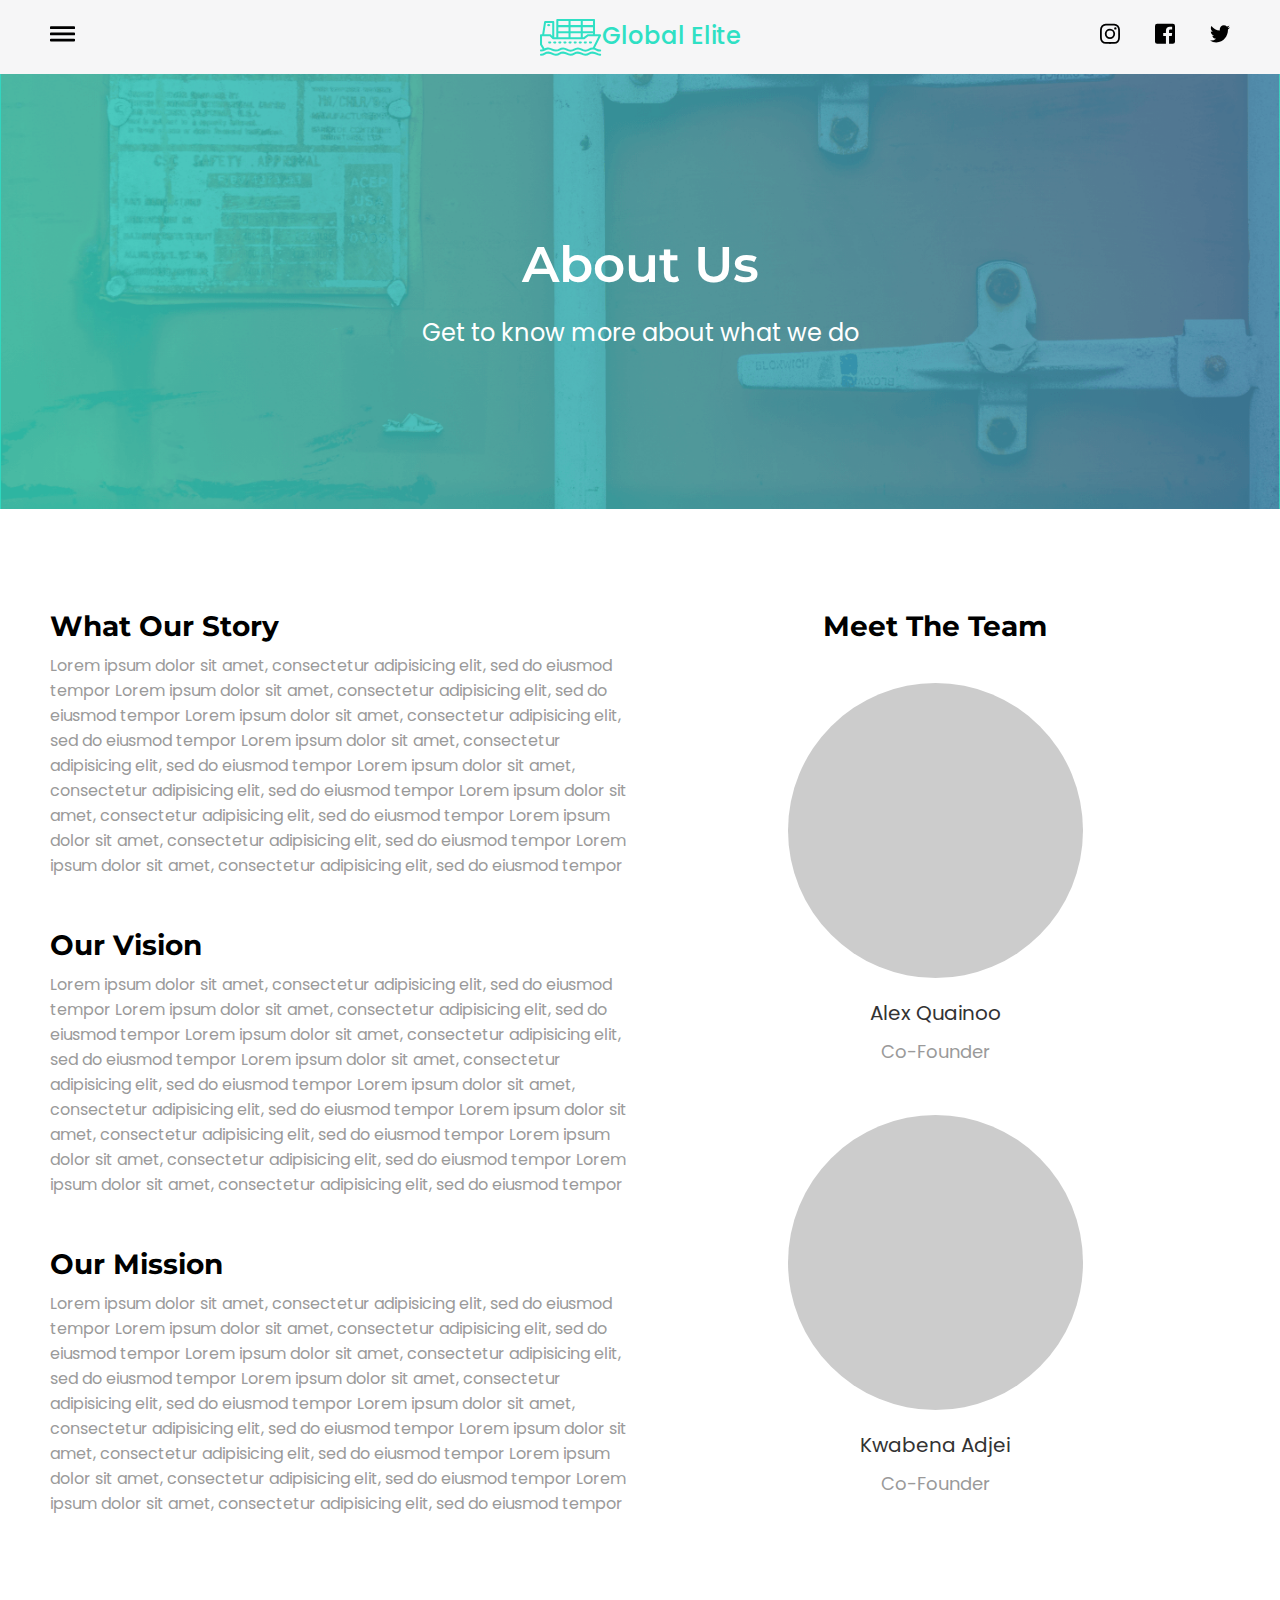
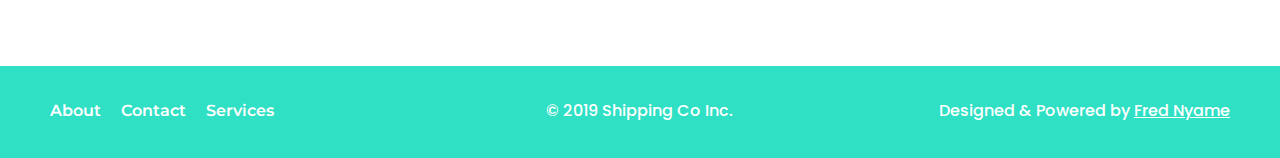
<file: about.html>
<!DOCTYPE html>
<html lang="en">
<head>
  <meta charset="utf-8" />
  <meta http-equiv="X-UA-Compatible" content="IE=edge">
  <title>About Us | Shipping Co Inc.</title>
  <meta name="viewport" content="width=device-width, initial-scale=1">
  <link rel="stylesheet" href="https://use.fontawesome.com/releases/v5.7.2/css/all.css" integrity="sha384-fnmOCqbTlWIlj8LyTjo7mOUStjsKC4pOpQbqyi7RrhN7udi9RwhKkMHpvLbHG9Sr" crossorigin="anonymous">
  <link href="https://fonts.googleapis.com/css?family=Poppins:300,400,500,600,700" rel="stylesheet">
  <link href="https://fonts.googleapis.com/css?family=Montserrat:400,500,600,700" rel="stylesheet">
  <link rel="stylesheet" type="text/css" media="screen" href="main.css" />
</head>
<body>
  <!--Start of Navigation-->
  <nav id="nav">
    <ul id="main-nav">
      <li id="close"><i class="fas fa-times"></i>Close</li>
      <li><a href="index.html">Home</a></li>
      <li><a href="#">Services</a></li>
      <li><a href="about.html">About</a></li>
      <li><a href="contact.html">Contact</a></li>
      <li class="icon-menu phone-menu"><p><i class="fas fa-phone"></i>347-366-5468</p></li>
      <li class="icon-menu"><a href="#"><i class="fas fa-envelope"></i>info@gmail.com</a></li>
    </ul>
    <div class="container nav-items">
    <div id="menu-bar">
        <!--menu bar-->
        <svg id="bar" xmlns="http://www.w3.org/2000/svg" width="32.486" height="19.725" viewBox="0 0 32.486 19.725"><path d="M1.16,63.623H31.326c.641,0,1.16-.36,1.16-.805V60.805c0-.445-.519-.805-1.16-.805H1.16C.519,60,0,60.36,0,60.805v2.013C0,63.263.519,63.623,1.16,63.623Zm0,8.051H31.326c.641,0,1.16-.36,1.16-.805V68.856c0-.445-.519-.805-1.16-.805H1.16c-.641,0-1.16.36-1.16.805v2.013C0,71.314.519,71.674,1.16,71.674Zm0,8.051H31.326c.641,0,1.16-.36,1.16-.805V76.907c0-.445-.519-.805-1.16-.805H1.16c-.641,0-1.16.36-1.16.805V78.92C0,79.365.519,79.725,1.16,79.725Z" transform="translate(0 -60)"/></svg>
      </div>
      <div class="logo">
        <!--logo-->
        <a href="index.html"><img src="./asserts/images/logoicon.png" alt="logoicon">Global Elite</a>
      </div>
      <div class="nav-social">
        <div class="social">
          <svg xmlns="http://www.w3.org/2000/svg" width="25.438" height="25.655" viewBox="0 0 25.438 25.655"><path d="M12.647,38.075a6.578,6.578,0,1,0,6.521,6.578A6.539,6.539,0,0,0,12.647,38.075Zm0,10.854a4.276,4.276,0,1,1,4.239-4.276,4.266,4.266,0,0,1-4.239,4.276Zm8.308-11.123a1.521,1.521,0,1,1-1.521-1.534A1.524,1.524,0,0,1,20.955,37.806Zm4.319,1.557a7.629,7.629,0,0,0-2.054-5.375,7.54,7.54,0,0,0-5.329-2.072c-2.1-.12-8.393-.12-10.493,0a7.529,7.529,0,0,0-5.329,2.067A7.654,7.654,0,0,0,.014,39.357C-.1,41.475-.1,47.824.014,49.942a7.629,7.629,0,0,0,2.054,5.375A7.549,7.549,0,0,0,7.4,57.39c2.1.12,8.393.12,10.493,0a7.49,7.49,0,0,0,5.329-2.072,7.68,7.68,0,0,0,2.054-5.375C25.393,47.824,25.393,41.481,25.274,39.363ZM22.561,52.215a4.311,4.311,0,0,1-2.418,2.439c-1.674.67-5.647.515-7.5.515s-5.828.149-7.5-.515a4.311,4.311,0,0,1-2.418-2.439c-.664-1.689-.511-5.7-.511-7.562s-.148-5.879.511-7.562A4.311,4.311,0,0,1,5.15,34.652c1.674-.67,5.647-.515,7.5-.515s5.828-.149,7.5.515a4.311,4.311,0,0,1,2.418,2.439c.664,1.689.511,5.7.511,7.562S23.225,50.532,22.561,52.215Z" transform="translate(0.075 -31.825)"/></svg>
        </div>
        <div class="social">
          <svg xmlns="http://www.w3.org/2000/svg" width="25.645" height="25.655" viewBox="0 0 25.645 25.655"><path d="M25.645,34.749V54.906A2.749,2.749,0,0,1,22.9,57.655H18.015V47.508h3.469l.5-3.871H18.015V41.162c0-1.122.309-1.884,1.918-1.884h2.049V35.82a27.541,27.541,0,0,0-2.988-.155c-2.954,0-4.98,1.8-4.98,5.12v2.858h-3.48v3.871h3.486V57.655H2.748A2.749,2.749,0,0,1,0,54.906V34.749A2.749,2.749,0,0,1,2.748,32H22.9A2.749,2.749,0,0,1,25.645,34.749Z" transform="translate(0 -32)"/></svg>
        </div>
        <div class="social">
          <svg xmlns="http://www.w3.org/2000/svg" width="29.888" height="25.655" viewBox="0 0 29.888 25.655"><path d="M26.816,54.476c.019.281.019.561.019.842,0,8.558-6.163,18.419-17.428,18.419A16.64,16.64,0,0,1,0,70.831a12,12,0,0,0,1.479.08,11.855,11.855,0,0,0,7.6-2.766,6.189,6.189,0,0,1-5.727-4.49,7.319,7.319,0,0,0,1.157.1,6.15,6.15,0,0,0,1.612-.22,6.4,6.4,0,0,1-4.912-6.354V57.1a5.921,5.921,0,0,0,2.769.822,6.573,6.573,0,0,1-2.731-5.392,6.706,6.706,0,0,1,.834-3.267,17.121,17.121,0,0,0,12.63,6.775,7.708,7.708,0,0,1-.152-1.483,6.3,6.3,0,0,1,6.125-6.474,5.963,5.963,0,0,1,4.476,2.044,11.673,11.673,0,0,0,3.888-1.563,6.4,6.4,0,0,1-2.693,3.568,11.763,11.763,0,0,0,3.527-1A13.6,13.6,0,0,1,26.816,54.476Z" transform="translate(0 -48.082)"/></svg>
        </div>
      </div>
    </div>
  </nav>
  <!--End of Navigation-->
  <!--Banner Section-->
  <header class="main-banner slide" id="about">
    <div class="container">
      <h1>About Us</h1>
      <h4>Get to know more about what we do</h4>
     <!--<a href="#" class="btn btn-color">Pick my item</a>-->
    </div>
  </header>
  <!--End of Banner Section-->
<!--Start of Main Content Area-->
<main>
<section class="row-wrap">
  <div class="container">
    <div class="about-wrapper">
      <div class="about-us-wrapper">
        <div class="about-info">
          <h4>What Our Story</h4>
          <p>Lorem ipsum dolor sit amet, consectetur adipisicing elit, sed do eiusmod tempor Lorem ipsum dolor sit amet, consectetur adipisicing elit, sed do eiusmod tempor Lorem ipsum dolor sit amet, consectetur adipisicing elit, sed do eiusmod tempor Lorem ipsum dolor sit amet, consectetur adipisicing elit, sed do eiusmod tempor Lorem ipsum dolor sit amet, consectetur adipisicing elit, sed do eiusmod tempor Lorem ipsum dolor sit amet, consectetur adipisicing elit, sed do eiusmod tempor Lorem ipsum dolor sit amet, consectetur adipisicing elit, sed do eiusmod tempor Lorem ipsum dolor sit amet, consectetur adipisicing elit, sed do eiusmod tempor</p>
        </div>
        <div class="about-info">
          <h4>Our Vision</h4>
          <p>Lorem ipsum dolor sit amet, consectetur adipisicing elit, sed do eiusmod tempor Lorem ipsum dolor sit amet, consectetur adipisicing elit, sed do eiusmod tempor Lorem ipsum dolor sit amet, consectetur adipisicing elit, sed do eiusmod tempor Lorem ipsum dolor sit amet, consectetur adipisicing elit, sed do eiusmod tempor Lorem ipsum dolor sit amet, consectetur adipisicing elit, sed do eiusmod tempor Lorem ipsum dolor sit amet, consectetur adipisicing elit, sed do eiusmod tempor Lorem ipsum dolor sit amet, consectetur adipisicing elit, sed do eiusmod tempor Lorem ipsum dolor sit amet, consectetur adipisicing elit, sed do eiusmod tempor</p>
        </div>
        <div class="about-info">
          <h4>Our Mission</h4>
          <p>Lorem ipsum dolor sit amet, consectetur adipisicing elit, sed do eiusmod tempor Lorem ipsum dolor sit amet, consectetur adipisicing elit, sed do eiusmod tempor Lorem ipsum dolor sit amet, consectetur adipisicing elit, sed do eiusmod tempor Lorem ipsum dolor sit amet, consectetur adipisicing elit, sed do eiusmod tempor Lorem ipsum dolor sit amet, consectetur adipisicing elit, sed do eiusmod tempor Lorem ipsum dolor sit amet, consectetur adipisicing elit, sed do eiusmod tempor Lorem ipsum dolor sit amet, consectetur adipisicing elit, sed do eiusmod tempor Lorem ipsum dolor sit amet, consectetur adipisicing elit, sed do eiusmod tempor</p>
        </div>
      </div>
      <div class="about-team">
        <h4>Meet The Team</h4>
        <div class="team-member">
          <div></div>
          <p class="team-name">Alex Quainoo</p>
          <p>Co-Founder</p>
        </div>
        <div class="team-member">
          <div></div>
          <p class="team-name">Kwabena Adjei</p>
          <p>Co-Founder</p>
        </div>
      </div>
    </div>
  </div>
</section>
</main>
<!--End of Main Content-->
<!--Start of footer-->
<footer id='footer' class="green-bck">
  <div class="container">
    <div class="quick-links">
      <ul>
        <li><a href="#" class="white-text">About</a></li>
        <li><a href="contact.html" class="white-text">Contact</a></li>
        <li><a href="#" class="white-text">Services</a></li>
      </ul>
    </div>
    <div class="copyright center white-text">
      &copy 2019 Shipping Co Inc.
    </div>
    <div class="built right white-text">
      <p>Designed & Powered by <span class="built-color">Fred Nyame</span></p>
    </div>
  </div>
</footer>
  <!--End of footer-->
  <script src="asserts/js/nav.js"></script>
  <script src="asserts/js/parrallax.js"></script>
</body>
</html>
</file>
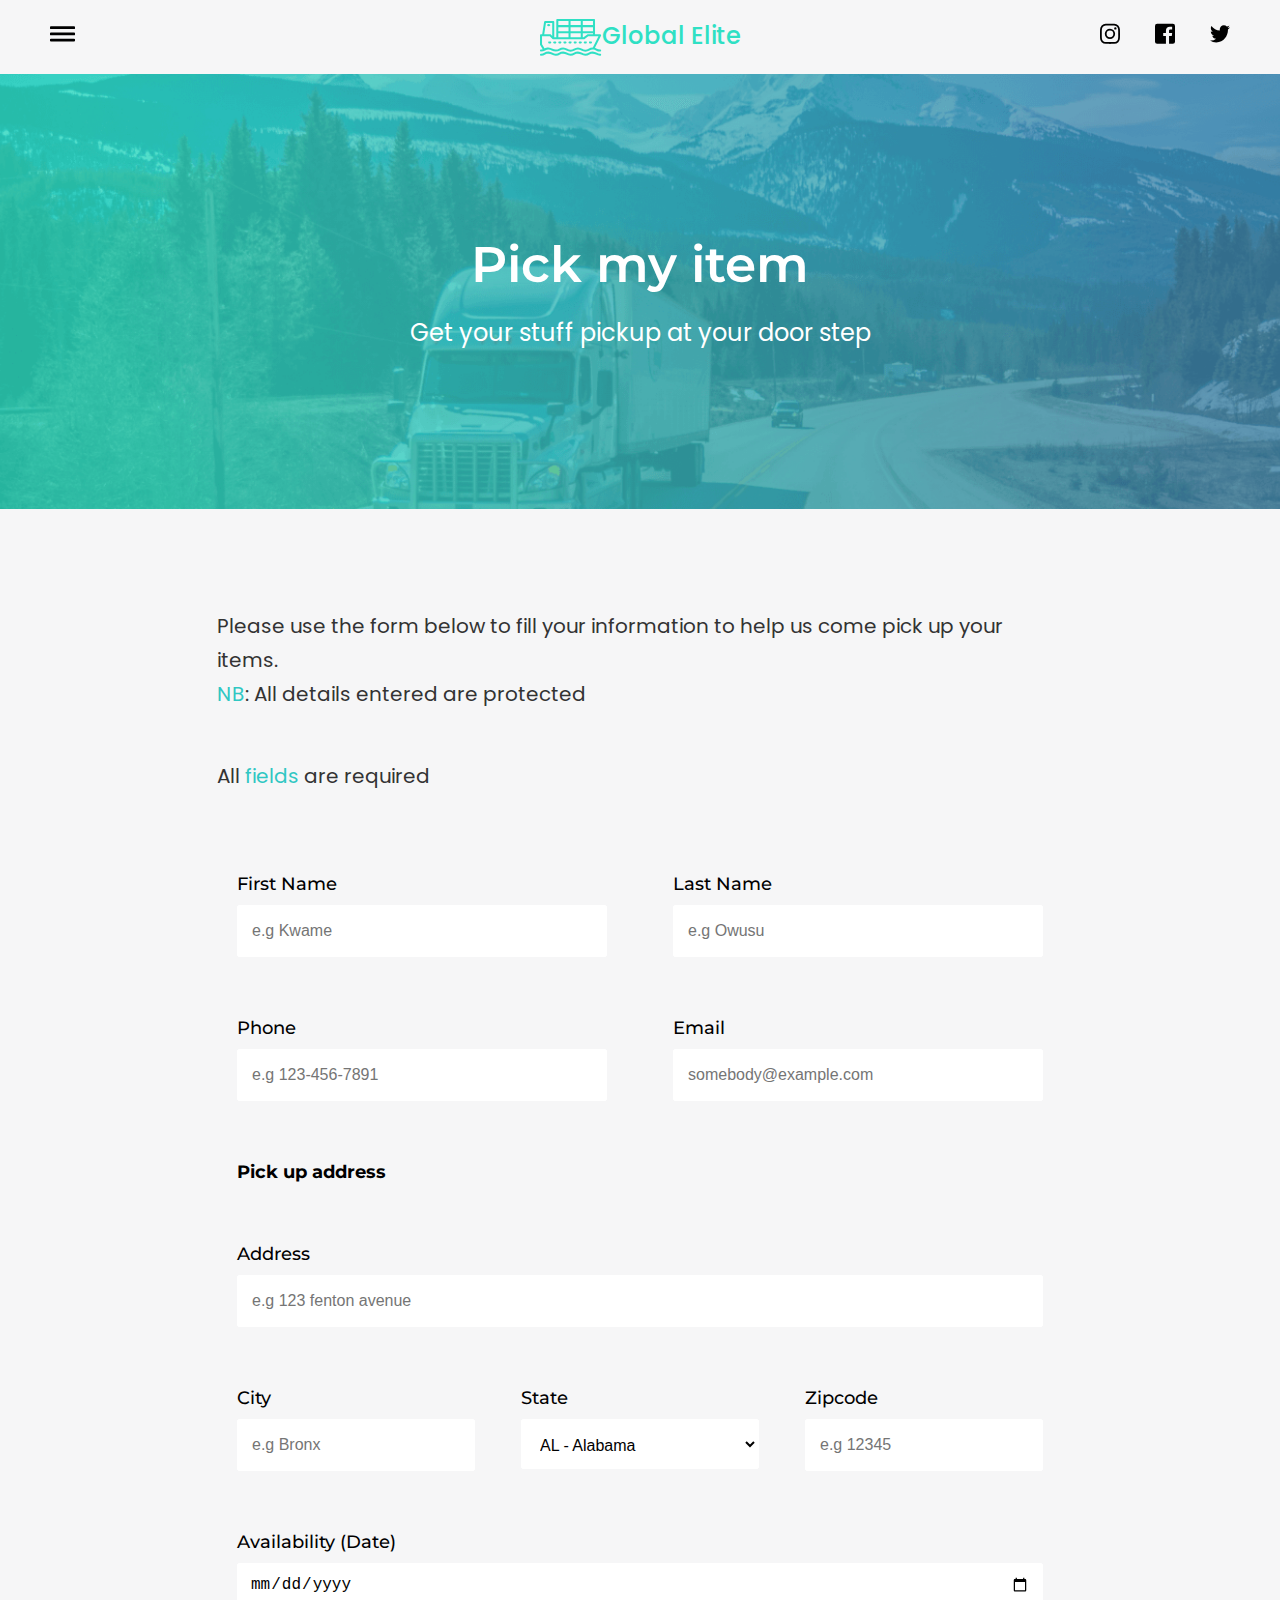
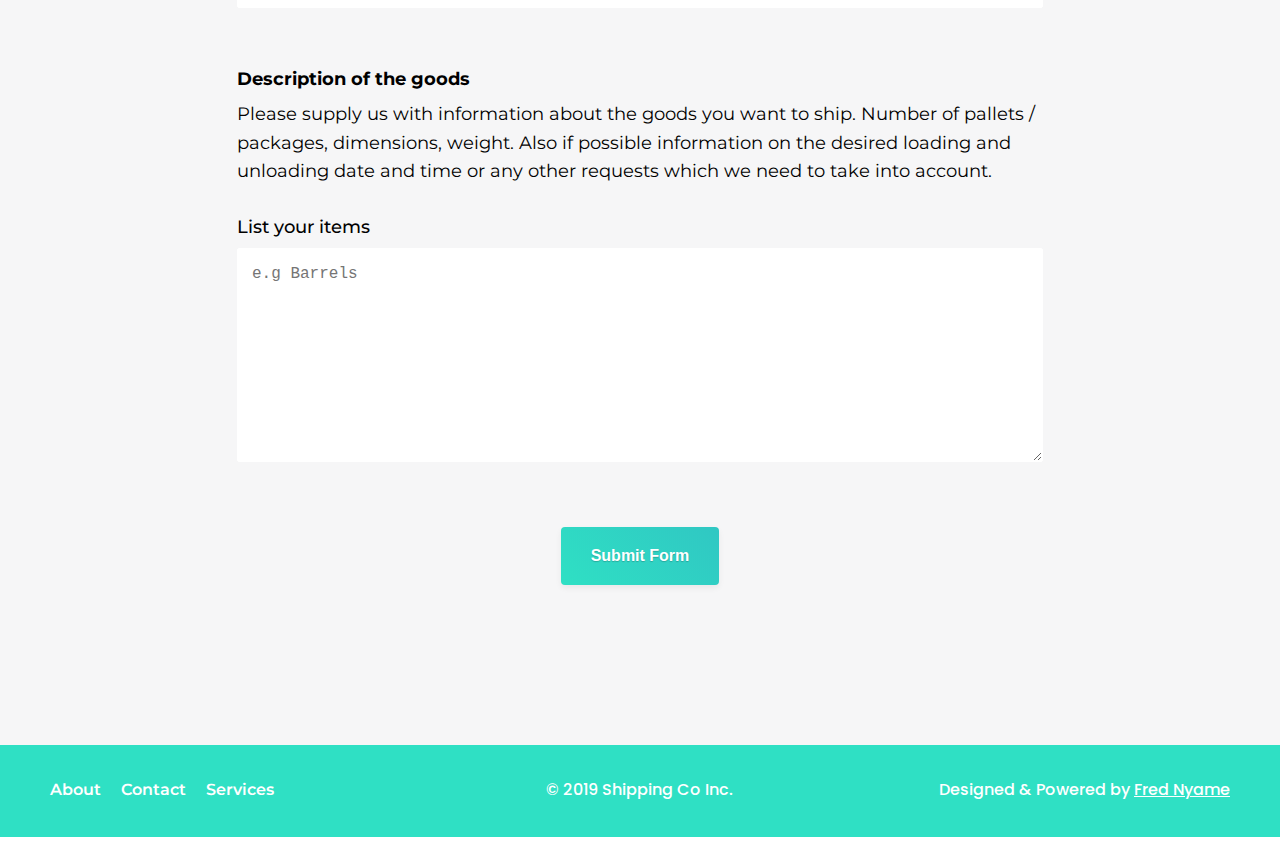
<file: pickitem.html>
<!DOCTYPE html>
<html lang="en">
<head>
  <meta charset="utf-8" />
  <meta http-equiv="X-UA-Compatible" content="IE=edge">
  <title>Pick my item to ship to Ghana or Liberia | Global Elite Shipping</title>
  <meta name="viewport" content="width=device-width, initial-scale=1">
  <link rel="stylesheet" href="https://use.fontawesome.com/releases/v5.7.2/css/all.css" integrity="sha384-fnmOCqbTlWIlj8LyTjo7mOUStjsKC4pOpQbqyi7RrhN7udi9RwhKkMHpvLbHG9Sr" crossorigin="anonymous">
  <link href="https://fonts.googleapis.com/css?family=Poppins:300,400,500,600,700" rel="stylesheet">
  <link href="https://fonts.googleapis.com/css?family=Montserrat:400,500,600,700" rel="stylesheet">
  <link rel="stylesheet" type="text/css" media="screen" href="main.css" />
</head>
<body>
  <!--Start of Navigation-->
  <nav id="nav">
    <ul id="main-nav">
      <li id="close"><i class="fas fa-times"></i>Close</li>
      <li><a href="index.html">Home</a></li>
      <!--<li><a href="services.html">Services</a></li>-->
      <li><a href="about.html">About</a></li>
      <li><a href="contact.html">Contact</a></li>
      <li class="icon-menu phone-menu"><p><i class="fas fa-phone"></i>347-366-5468</p></li>
      <li class="icon-menu"><a href="#"><i class="fas fa-envelope"></i>info@gmail.com</a></li>
    </ul>
    <div class="container nav-items">
    <div id="menu-bar">
        <!--menu bar-->
        <svg id="bar" xmlns="http://www.w3.org/2000/svg" width="32.486" height="19.725" viewBox="0 0 32.486 19.725"><path d="M1.16,63.623H31.326c.641,0,1.16-.36,1.16-.805V60.805c0-.445-.519-.805-1.16-.805H1.16C.519,60,0,60.36,0,60.805v2.013C0,63.263.519,63.623,1.16,63.623Zm0,8.051H31.326c.641,0,1.16-.36,1.16-.805V68.856c0-.445-.519-.805-1.16-.805H1.16c-.641,0-1.16.36-1.16.805v2.013C0,71.314.519,71.674,1.16,71.674Zm0,8.051H31.326c.641,0,1.16-.36,1.16-.805V76.907c0-.445-.519-.805-1.16-.805H1.16c-.641,0-1.16.36-1.16.805V78.92C0,79.365.519,79.725,1.16,79.725Z" transform="translate(0 -60)"/></svg>
      </div>
      <div class="logo">
        <!--logo-->
        <a href="index.html"><img src="./asserts/images/logoicon.png" alt="logoicon">Global Elite</a>
      </div>
      <div class="nav-social">
        <div class="social">
          <svg xmlns="http://www.w3.org/2000/svg" width="25.438" height="25.655" viewBox="0 0 25.438 25.655"><path d="M12.647,38.075a6.578,6.578,0,1,0,6.521,6.578A6.539,6.539,0,0,0,12.647,38.075Zm0,10.854a4.276,4.276,0,1,1,4.239-4.276,4.266,4.266,0,0,1-4.239,4.276Zm8.308-11.123a1.521,1.521,0,1,1-1.521-1.534A1.524,1.524,0,0,1,20.955,37.806Zm4.319,1.557a7.629,7.629,0,0,0-2.054-5.375,7.54,7.54,0,0,0-5.329-2.072c-2.1-.12-8.393-.12-10.493,0a7.529,7.529,0,0,0-5.329,2.067A7.654,7.654,0,0,0,.014,39.357C-.1,41.475-.1,47.824.014,49.942a7.629,7.629,0,0,0,2.054,5.375A7.549,7.549,0,0,0,7.4,57.39c2.1.12,8.393.12,10.493,0a7.49,7.49,0,0,0,5.329-2.072,7.68,7.68,0,0,0,2.054-5.375C25.393,47.824,25.393,41.481,25.274,39.363ZM22.561,52.215a4.311,4.311,0,0,1-2.418,2.439c-1.674.67-5.647.515-7.5.515s-5.828.149-7.5-.515a4.311,4.311,0,0,1-2.418-2.439c-.664-1.689-.511-5.7-.511-7.562s-.148-5.879.511-7.562A4.311,4.311,0,0,1,5.15,34.652c1.674-.67,5.647-.515,7.5-.515s5.828-.149,7.5.515a4.311,4.311,0,0,1,2.418,2.439c.664,1.689.511,5.7.511,7.562S23.225,50.532,22.561,52.215Z" transform="translate(0.075 -31.825)"/></svg>
        </div>
        <div class="social">
          <svg xmlns="http://www.w3.org/2000/svg" width="25.645" height="25.655" viewBox="0 0 25.645 25.655"><path d="M25.645,34.749V54.906A2.749,2.749,0,0,1,22.9,57.655H18.015V47.508h3.469l.5-3.871H18.015V41.162c0-1.122.309-1.884,1.918-1.884h2.049V35.82a27.541,27.541,0,0,0-2.988-.155c-2.954,0-4.98,1.8-4.98,5.12v2.858h-3.48v3.871h3.486V57.655H2.748A2.749,2.749,0,0,1,0,54.906V34.749A2.749,2.749,0,0,1,2.748,32H22.9A2.749,2.749,0,0,1,25.645,34.749Z" transform="translate(0 -32)"/></svg>
        </div>
        <div class="social">
          <svg xmlns="http://www.w3.org/2000/svg" width="29.888" height="25.655" viewBox="0 0 29.888 25.655"><path d="M26.816,54.476c.019.281.019.561.019.842,0,8.558-6.163,18.419-17.428,18.419A16.64,16.64,0,0,1,0,70.831a12,12,0,0,0,1.479.08,11.855,11.855,0,0,0,7.6-2.766,6.189,6.189,0,0,1-5.727-4.49,7.319,7.319,0,0,0,1.157.1,6.15,6.15,0,0,0,1.612-.22,6.4,6.4,0,0,1-4.912-6.354V57.1a5.921,5.921,0,0,0,2.769.822,6.573,6.573,0,0,1-2.731-5.392,6.706,6.706,0,0,1,.834-3.267,17.121,17.121,0,0,0,12.63,6.775,7.708,7.708,0,0,1-.152-1.483,6.3,6.3,0,0,1,6.125-6.474,5.963,5.963,0,0,1,4.476,2.044,11.673,11.673,0,0,0,3.888-1.563,6.4,6.4,0,0,1-2.693,3.568,11.763,11.763,0,0,0,3.527-1A13.6,13.6,0,0,1,26.816,54.476Z" transform="translate(0 -48.082)"/></svg>
        </div>
      </div>
    </div>
  </nav>
  <!--End of Navigation-->
  <!--Banner Section-->
  <header class="main-banner slide" id="pickitem">
    <div class="container">
      <h1>Pick my item</h1>
      <h4>Get your stuff pickup at your door step</h4>
      <!--<a href="#" class="btn btn-color">Pick my item</a>-->
    </div>
  </header>
  <!--End of Banner Section-->
<!--Start of Main Content Area-->
<main>
<section class="row-wrap feature-color">
    <div class="container">
      <!--Info Note-->
      <div class="info-wrap">
        <p class="info-main p-text">Please use the form below to fill your information to help us come pick up your items.<br/>
        <span class="green-text">NB</span>: All details entered are protected</p>  
        <p class="p-text">All <span class="green-text">fields</span> are required</p>
      </div>
      <!--Start of the contact form-->
      <div class="form-wrap">
        <form action="#" method="POST" id="app-form">
          <div class="field-wrap split-wrap">
            <div class="split-field">
              <label for="firstname">First Name</label><i class="fas fa-check"></i><i class="fas fa-times"></i>
              <input type="text" name="firstname" id="firstname" pattern="[a-zA-Z -]+" minlength="4" required placeholder="e.g Kwame">
            </div>
            <div class="split-field">
              <label for="lastname">Last Name</label><i class="fas fa-check"></i><i class="fas fa-times"></i>
              <input type="text" name="lastname" id="lastname" minlength="4" required pattern="[a-zA-Z -]+" placeholder="e.g Owusu">
            </div>
          </div>
          <div class="field-wrap split-wrap">
            <div class="split-field">
                <label for="phone">Phone</label><i class="fas fa-check"></i><i class="fas fa-times"></i>
                <input type="telephone" name="phone" id="phone" placeholder="e.g 123-456-7891" required>
              </div>
              <div class="split-field">
                <label for="email">Email</label><i class="fas fa-check"></i><i class="fas fa-times"></i>
                <input type="email" placeholder="somebody@example.com" name="email" id="email" required pattern="^([^\x00-\x20\x22\x28\x29\x2c\x2e\x3a-\x3c\x3e\x40\x5b-\x5d\x7f-\xff]+|\x22([^\x0d\x22\x5c\x80-\xff]|\x5c[\x00-\x7f])*\x22)(\x2e([^\x00-\x20\x22\x28\x29\x2c\x2e\x3a-\x3c\x3e\x40\x5b-\x5d\x7f-\xff]+|\x22([^\x0d\x22\x5c\x80-\xff]|\x5c[\x00-\x7f])*\x22))*\x40([^\x00-\x20\x22\x28\x29\x2c\x2e\x3a-\x3c\x3e\x40\x5b-\x5d\x7f-\xff]+|\x5b([^\x0d\x5b-\x5d\x80-\xff]|\x5c[\x00-\x7f])*\x5d)(\x2e([^\x00-\x20\x22\x28\x29\x2c\x2e\x3a-\x3c\x3e\x40\x5b-\x5d\x7f-\xff]+|\x5b([^\x0d\x5b-\x5d\x80-\xff]|\x5c[\x00-\x7f])*\x5d))*(\.\w{2,})+$">
              </div>
          </div>
          <div class="field-wrap">
            <div class="textarea-desc">
              <h4>Pick up address</h4>
            </div>
          </div>
          <div class="field-wrap">
            <label for="street">Address</label><i class="fas fa-check"></i><i class="fas fa-times"></i>
            <input type="text" name="street" id="street" placeholder="e.g 123 fenton avenue" required>
          </div>
          <div class="field-wrap split-wrap">
              <div class="split-field-three">
                <label for="city">City</label><i class="fas fa-check"></i><i class="fas fa-times"></i>
                <input type="text" name="city" id="city" pattern="[a-zA-Z -]+" minlength="4" required placeholder="e.g Bronx">
              </div>
              <div class="split-field-three">
                <label for="state">State</label><i class="fas fa-check"></i><i class="fas fa-times"></i>
                <select name="state" id="state" required>
                  <option value="AL - Alabama">AL - Alabama</option>
                  <option value="AK - Alaska">AK - Alaska</option>
                  <option value="AZ - Arkansas">AZ - Arkansas</option>
                  <option value="AR - Arkansas">AR - Arkansas</option>
                  <option value="CA - California">CA - California</option>
                  <option value="CO - Colorado">CO - Colorado</option>
                  <option value="CT - Connecticut">CT - Connecticut</option>
                  <option value="DE - Delaware">DE - Delaware</option>
                  <option value="FL - Florida">FL - Florida</option>
                  <option value="GA - Georgia">GA - Georgia</option>
                  <option value="HI - Hawaii">HI - Hawaii</option>
                  <option value="ID - Idaho">ID - Idaho</option>
                  <option value="IL - Illinois">IL - Illinois</option>
                  <option value="IN - Indiana">IN - Indiana</option>
                  <option value="IA - Iowa">IA - Iowa</option>
                  <option value="KS - Kansas">KS - Kansas</option>
                  <option value="KY - Kentucky">KY - Kentucky</option>
                  <option value="LA - Louisiana">LA - Louisiana</option>
                  <option value="ME - Maine">ME - Maine</option>
                  <option value="MD - Maryland">MD - Maryland</option>
                  <option value="MA - Massachusetts">MA - Massachusetts</option>
                  <option value="MI - Michigan">MI - Michigan</option>
                  <option value="MN - Minnesota">MN - Minnesota</option>
                  <option value="MS - Mississippi">MS - Mississippi</option>
                  <option value="MS - Missouri">MS - Missouri</option>
                  <option value="MT - Montana">MT - Montana</option>
                  <option value="NE - Nebraska">NE - Nebraska</option>
                  <option value="NV - Nevada">NV - Nevada</option>
                  <option value="NH - New Hampshire">NH - New Hampshire</option>
                  <option value="NJ - New Jersey">NJ - New Jersey</option>
                  <option value="NM - New Mexico">NM - New Mexico</option>
                  <option value="NY - New York">NY - New York</option>
                  <option value="NC - North Carolina">NC - North Carolina</option>
                  <option value="ND - North Dakota">ND - North Dakota</option>
                  <option value="OH - Ohio">OH - Ohio</option>
                  <option value="OK - Oklahoma">OK - Oklahoma</option>
                  <option value="OR - Oregon">OR - Oregon</option>
                  <option value="PA - Pennsylvania">PA - Pennsylvania</option>
                  <option value="RI - Rhoda Island">RI - Rhoda Island</option>
                  <option value="SC - South Carolina">SC - South Carolina</option>
                  <option value="SD - South Dakota">SD - South Dakota</option>
                  <option value="TN - Tennessee">TN - Tennessee</option>
                  <option value="TX - Texas">TX - Texas</option>
                  <option value="UT - Utah">UT - Utah</option>
                  <option value="VT - Vermont">VT - Vermont</option>
                  <option value="VA - Virginia">VA - Virginia</option>
                  <option value="WA - Washington">WA - Washington</option>
                  <option value="WV - West Virginia">WV - West Virginia</option>
                  <option value="WI - Wisconsin">WI - Wisconsin</option>
                </select>
              </div>
              <div class="split-field-three">
                <label for="zipcode">Zipcode</label><i class="fas fa-check"></i><i class="fas fa-times"></i>
                <input type="number" name="zipcode" id="zipcode" pattern="[a-zA-Z -]+" maxlength="6" required placeholder="e.g 12345">
              </div>
          </div>
          <div class="field-wrap">
            <label for="time">Availability (Date)</label><i class="fas fa-check"></i><i class="fas fa-times"></i>
            <input type="date" name="time" id="time" required>
          </div>
          <div class="field-wrap textarea">
            <div class="textarea-desc">
              <h4>Description of the goods</h4>
              <p>Please supply us with information about the goods you want to ship. Number of pallets / packages, dimensions, weight. Also if possible information on the desired loading and unloading date and time or any other requests which we need to take into account.</p>
            </div>
            <div class="textarea">
              <label for="items">List your items</label><i class="fas fa-check"></i><i class="fas fa-times"></i>
              <textarea placeholder="e.g Barrels" name="items" id="items" cols="30" rows="10" minlength="5" required></textarea>
            </div>
          </div>
          <div class="field-wrap center">
            <button type="submit" class="btn btn-color">Submit Form</button>
          </div>
        </form>
      </div>
      <!--end of form-->
    </div>
  </section>
</main>
<!--End of Main Content-->
<!--Start of footer-->
<footer id='footer' class="green-bck">
  <div class="container">
    <div class="quick-links">
      <ul>
        <li><a href="#" class="white-text">About</a></li>
        <li><a href="contact.html" class="white-text">Contact</a></li>
        <li><a href="#" class="white-text">Services</a></li>
      </ul>
    </div>
    <div class="copyright center white-text">
      &copy 2019 Shipping Co Inc.
    </div>
    <div class="built right white-text">
      <p>Designed & Powered by <span class="built-color">Fred Nyame</span></p>
    </div>
  </div>
</footer>
  <!--End of footer-->
<script src="asserts/js/nav.js"></script>
<script src="asserts/js/parrallax.js"></script>
<script src="asserts/js/contact.js"></script>
</body>
</html>
</file>
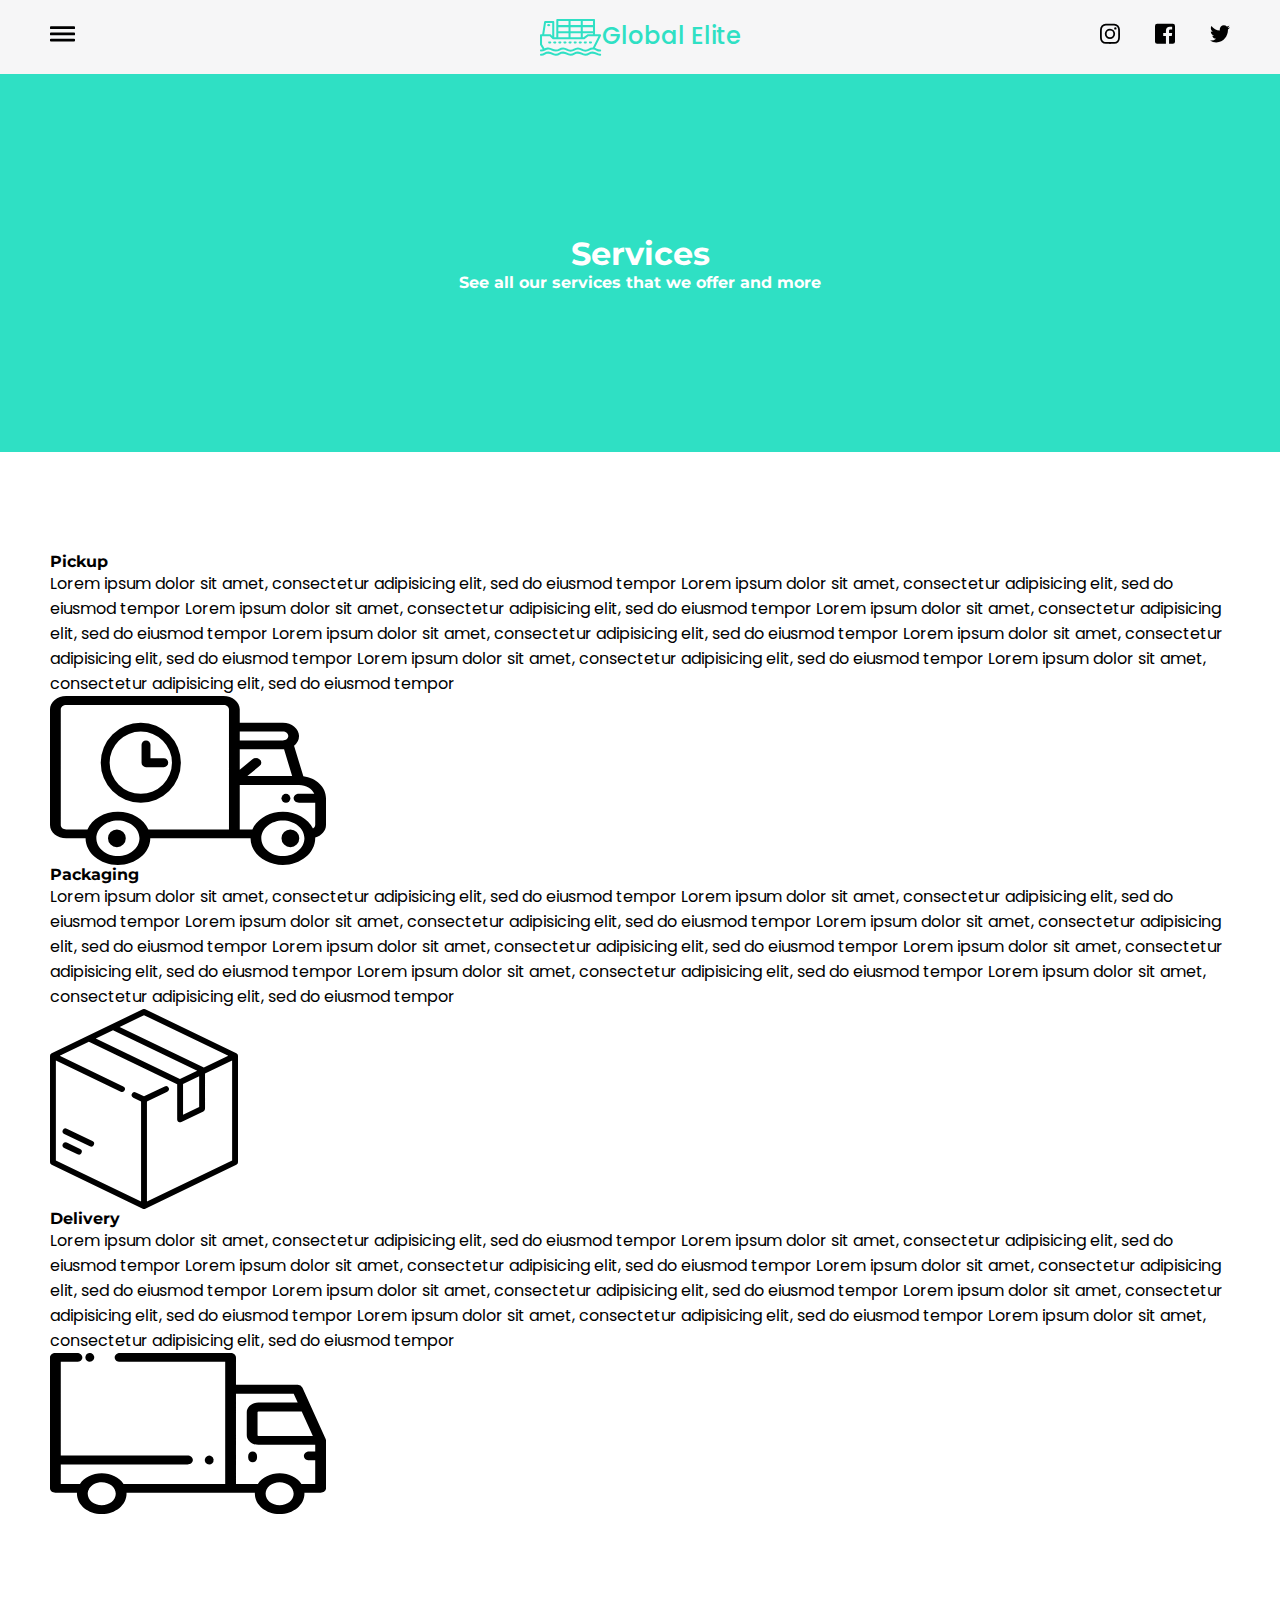
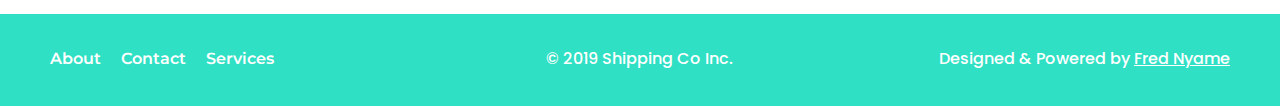
<file: services.html>
<!DOCTYPE html>
<html lang="en">
<head>
  <meta charset="utf-8" />
  <meta http-equiv="X-UA-Compatible" content="IE=edge">
  <title>Services | Global Elite</title>
  <meta name="viewport" content="width=device-width, initial-scale=1">
  <link rel="stylesheet" href="https://use.fontawesome.com/releases/v5.7.2/css/all.css" integrity="sha384-fnmOCqbTlWIlj8LyTjo7mOUStjsKC4pOpQbqyi7RrhN7udi9RwhKkMHpvLbHG9Sr" crossorigin="anonymous">
  <link href="https://fonts.googleapis.com/css?family=Poppins:300,400,500,600,700" rel="stylesheet">
  <link href="https://fonts.googleapis.com/css?family=Montserrat:400,500,600,700" rel="stylesheet">
  <link rel="stylesheet" type="text/css" media="screen" href="main.css" />
</head>
<body>
  <!--Start of Navigation-->
  <nav id="nav">
    <ul id="main-nav">
      <li id="close"><i class="fas fa-times"></i>Close</li>
      <li><a href="index.html">Home</a></li>
      <li><a href="#">Services</a></li>
      <li><a href="about.html">About</a></li>
      <li><a href="contact.html">Contact</a></li>
      <li class="icon-menu phone-menu"><p><i class="fas fa-phone"></i>347-366-5468</p></li>
      <li class="icon-menu"><a href="#"><i class="fas fa-envelope"></i>info@gmail.com</a></li>
    </ul>
    <div class="container nav-items">
    <div id="menu-bar">
        <!--menu bar-->
        <svg id="bar" xmlns="http://www.w3.org/2000/svg" width="32.486" height="19.725" viewBox="0 0 32.486 19.725"><path d="M1.16,63.623H31.326c.641,0,1.16-.36,1.16-.805V60.805c0-.445-.519-.805-1.16-.805H1.16C.519,60,0,60.36,0,60.805v2.013C0,63.263.519,63.623,1.16,63.623Zm0,8.051H31.326c.641,0,1.16-.36,1.16-.805V68.856c0-.445-.519-.805-1.16-.805H1.16c-.641,0-1.16.36-1.16.805v2.013C0,71.314.519,71.674,1.16,71.674Zm0,8.051H31.326c.641,0,1.16-.36,1.16-.805V76.907c0-.445-.519-.805-1.16-.805H1.16c-.641,0-1.16.36-1.16.805V78.92C0,79.365.519,79.725,1.16,79.725Z" transform="translate(0 -60)"/></svg>
      </div>
      <div class="logo">
        <!--logo-->
        <a href="index.html"><img src="./asserts/images/logoicon.png" alt="logoicon">Global Elite</a>
      </div>
      <div class="nav-social">
        <div class="social">
          <svg xmlns="http://www.w3.org/2000/svg" width="25.438" height="25.655" viewBox="0 0 25.438 25.655"><path d="M12.647,38.075a6.578,6.578,0,1,0,6.521,6.578A6.539,6.539,0,0,0,12.647,38.075Zm0,10.854a4.276,4.276,0,1,1,4.239-4.276,4.266,4.266,0,0,1-4.239,4.276Zm8.308-11.123a1.521,1.521,0,1,1-1.521-1.534A1.524,1.524,0,0,1,20.955,37.806Zm4.319,1.557a7.629,7.629,0,0,0-2.054-5.375,7.54,7.54,0,0,0-5.329-2.072c-2.1-.12-8.393-.12-10.493,0a7.529,7.529,0,0,0-5.329,2.067A7.654,7.654,0,0,0,.014,39.357C-.1,41.475-.1,47.824.014,49.942a7.629,7.629,0,0,0,2.054,5.375A7.549,7.549,0,0,0,7.4,57.39c2.1.12,8.393.12,10.493,0a7.49,7.49,0,0,0,5.329-2.072,7.68,7.68,0,0,0,2.054-5.375C25.393,47.824,25.393,41.481,25.274,39.363ZM22.561,52.215a4.311,4.311,0,0,1-2.418,2.439c-1.674.67-5.647.515-7.5.515s-5.828.149-7.5-.515a4.311,4.311,0,0,1-2.418-2.439c-.664-1.689-.511-5.7-.511-7.562s-.148-5.879.511-7.562A4.311,4.311,0,0,1,5.15,34.652c1.674-.67,5.647-.515,7.5-.515s5.828-.149,7.5.515a4.311,4.311,0,0,1,2.418,2.439c.664,1.689.511,5.7.511,7.562S23.225,50.532,22.561,52.215Z" transform="translate(0.075 -31.825)"/></svg>
        </div>
        <div class="social">
          <svg xmlns="http://www.w3.org/2000/svg" width="25.645" height="25.655" viewBox="0 0 25.645 25.655"><path d="M25.645,34.749V54.906A2.749,2.749,0,0,1,22.9,57.655H18.015V47.508h3.469l.5-3.871H18.015V41.162c0-1.122.309-1.884,1.918-1.884h2.049V35.82a27.541,27.541,0,0,0-2.988-.155c-2.954,0-4.98,1.8-4.98,5.12v2.858h-3.48v3.871h3.486V57.655H2.748A2.749,2.749,0,0,1,0,54.906V34.749A2.749,2.749,0,0,1,2.748,32H22.9A2.749,2.749,0,0,1,25.645,34.749Z" transform="translate(0 -32)"/></svg>
        </div>
        <div class="social">
          <svg xmlns="http://www.w3.org/2000/svg" width="29.888" height="25.655" viewBox="0 0 29.888 25.655"><path d="M26.816,54.476c.019.281.019.561.019.842,0,8.558-6.163,18.419-17.428,18.419A16.64,16.64,0,0,1,0,70.831a12,12,0,0,0,1.479.08,11.855,11.855,0,0,0,7.6-2.766,6.189,6.189,0,0,1-5.727-4.49,7.319,7.319,0,0,0,1.157.1,6.15,6.15,0,0,0,1.612-.22,6.4,6.4,0,0,1-4.912-6.354V57.1a5.921,5.921,0,0,0,2.769.822,6.573,6.573,0,0,1-2.731-5.392,6.706,6.706,0,0,1,.834-3.267,17.121,17.121,0,0,0,12.63,6.775,7.708,7.708,0,0,1-.152-1.483,6.3,6.3,0,0,1,6.125-6.474,5.963,5.963,0,0,1,4.476,2.044,11.673,11.673,0,0,0,3.888-1.563,6.4,6.4,0,0,1-2.693,3.568,11.763,11.763,0,0,0,3.527-1A13.6,13.6,0,0,1,26.816,54.476Z" transform="translate(0 -48.082)"/></svg>
        </div>
      </div>
    </div>
  </nav>
  <!--End of Navigation-->
  <!--Banner Section-->
  <header class="main-banner slide" id="service">
    <div class="container">
      <h1>Services</h1>
      <h4>See all our services that we offer and more</h4>
     <!--<a href="#" class="btn btn-color">Pick my item</a>-->
    </div>
  </header>
  <!--End of Banner Section-->
<!--Start of Main Content Area-->
<main>
<section class="row-wrap">
  <div class="container">
   
      <div class="service-main-wrapper">
        <div class="service-info">
          <h4>Pickup</h4>
          <p>Lorem ipsum dolor sit amet, consectetur adipisicing elit, sed do eiusmod tempor Lorem ipsum dolor sit amet, consectetur adipisicing elit, sed do eiusmod tempor Lorem ipsum dolor sit amet, consectetur adipisicing elit, sed do eiusmod tempor Lorem ipsum dolor sit amet, consectetur adipisicing elit, sed do eiusmod tempor Lorem ipsum dolor sit amet, consectetur adipisicing elit, sed do eiusmod tempor Lorem ipsum dolor sit amet, consectetur adipisicing elit, sed do eiusmod tempor Lorem ipsum dolor sit amet, consectetur adipisicing elit, sed do eiusmod tempor Lorem ipsum dolor sit amet, consectetur adipisicing elit, sed do eiusmod tempor</p>
        </div>
        <div class='service-icon-wrapper'>
          <img src="./asserts/images/delivery-truck.svg" alt="pickup" class="service-icon">
        </div>
      </div>
      <div class="service-main-wrapper">
        <div class="service-info">
          <h4>Packaging</h4>
          <p>Lorem ipsum dolor sit amet, consectetur adipisicing elit, sed do eiusmod tempor Lorem ipsum dolor sit amet, consectetur adipisicing elit, sed do eiusmod tempor Lorem ipsum dolor sit amet, consectetur adipisicing elit, sed do eiusmod tempor Lorem ipsum dolor sit amet, consectetur adipisicing elit, sed do eiusmod tempor Lorem ipsum dolor sit amet, consectetur adipisicing elit, sed do eiusmod tempor Lorem ipsum dolor sit amet, consectetur adipisicing elit, sed do eiusmod tempor Lorem ipsum dolor sit amet, consectetur adipisicing elit, sed do eiusmod tempor Lorem ipsum dolor sit amet, consectetur adipisicing elit, sed do eiusmod tempor</p>
        </div>
        <div class='service-icon-wrapper'>
          <img src="./asserts/images/box.svg" alt="packaging" class="service-icon">
        </div>
      </div>
      <div class="service-main-wrapper">
        <div class="service-info">
          <h4>Delivery</h4>
          <p>Lorem ipsum dolor sit amet, consectetur adipisicing elit, sed do eiusmod tempor Lorem ipsum dolor sit amet, consectetur adipisicing elit, sed do eiusmod tempor Lorem ipsum dolor sit amet, consectetur adipisicing elit, sed do eiusmod tempor Lorem ipsum dolor sit amet, consectetur adipisicing elit, sed do eiusmod tempor Lorem ipsum dolor sit amet, consectetur adipisicing elit, sed do eiusmod tempor Lorem ipsum dolor sit amet, consectetur adipisicing elit, sed do eiusmod tempor Lorem ipsum dolor sit amet, consectetur adipisicing elit, sed do eiusmod tempor Lorem ipsum dolor sit amet, consectetur adipisicing elit, sed do eiusmod tempor</p>
        </div>
        <div class='service-icon-wrapper'>
          <img src="./asserts/images/truck.svg" alt="delivery" class="service-icon">
        </div>
      </div>
 
  </div>
</section>
</main>
<!--End of Main Content-->
<!--Start of footer-->
<footer id='footer' class="green-bck">
  <div class="container">
    <div class="quick-links">
      <ul>
        <li><a href="#" class="white-text">About</a></li>
        <li><a href="contact.html" class="white-text">Contact</a></li>
        <li><a href="#" class="white-text">Services</a></li>
      </ul>
    </div>
    <div class="copyright center white-text">
      &copy 2019 Shipping Co Inc.
    </div>
    <div class="built right white-text">
      <p>Designed & Powered by <span class="built-color">Fred Nyame</span></p>
    </div>
  </div>
</footer>
  <!--End of footer-->
  <script src="asserts/js/nav.js"></script>
  <script src="asserts/js/parrallax.js"></script>
</body>
</html>
</file>
<file: main.css>
@charset "UTF-8";
* {
  margin: 0;
  padding: 0;
  -webkit-box-sizing: border-box;
          box-sizing: border-box;
  list-style: none;
  text-decoration: none;
}

*:focus {
  outline: none;
}

body, html {
  font-family: 'Poppins', sans-serif;
}

h1, h2, h3, h4, h5, h6 {
  font-family: 'Montserrat', sans-serif;
  margin: 0;
  padding: 0;
}

.container {
  max-width: 1200px;
  width: 100%;
  margin: 0 auto;
  padding: 0 10px;
}

.row {
  padding: 120px 0;
}

.row-wrap {
  padding: 100px 0;
}

.feature-color {
  background-color: #F6F6F7;
}

.green-bck {
  background-color: #2FE0C4;
}

.white-text {
  color: #fff;
}

.green-text {
  color: #30C7C3;
}

.p-text {
  color: #333;
}

/*Sub heading styling*/
.sub-header, .cta-header {
  font-size: 2rem;
}

.sub-header {
  text-align: center;
  margin-bottom: 70px;
}

/*CTA header styling*/
.cta-header {
  margin-bottom: 20px;
}

.col-12 {
  -webkit-box-flex: 0;
      -ms-flex: 0 0 100%;
          flex: 0 0 100%;
}

.col-6 {
  -webkit-box-flex: 0;
      -ms-flex: 0 0 50%;
          flex: 0 0 50%;
}

.center {
  text-align: center;
}

.right {
  text-align: right;
}

.left {
  text-align: left;
}

img {
  vertical-align: middle;
  border-style: none;
}

/* Mobile Breakpoints */
#nav {
  position: relative;
  display: -webkit-box;
  display: -ms-flexbox;
  display: flex;
  background-color: #F6F6F7;
  padding: 1.125rem 0;
}

#nav #main-nav {
  position: fixed;
  width: 70%;
  max-width: 300px;
  padding: 20px;
  top: 0;
  -webkit-transform: translateX(-310px);
          transform: translateX(-310px);
  opacity: 0;
  height: 100vh;
  background-image: linear-gradient(45deg, #2FE0C4, #30C7C3);
  z-index: 2;
  -webkit-transition: all 0.5s;
  transition: all 0.5s;
}

#nav #main-nav #close {
  margin-bottom: 20px;
  color: #9ff3e9;
  font-size: 1.5rem;
  cursor: pointer;
}

#nav #main-nav #close i {
  font-size: 1.7rem;
  padding-right: 10px;
}

#nav #main-nav #close:hover {
  color: #30C7C3;
}

#nav #main-nav .icon-menu p, #nav #main-nav .icon-menu a {
  font-size: 1.2rem;
  color: #fff;
}

#nav #main-nav .icon-menu p i, #nav #main-nav .icon-menu a i {
  font-size: 1.4rem;
  padding-right: 15px;
}

#nav #main-nav .phone-menu {
  margin-top: 100px;
}

#nav #main-nav li {
  margin-top: 20px;
}

#nav #main-nav li a {
  color: #fff;
  font-size: 2rem;
  font-weight: 500;
  overflow: hidden;
}

#nav #main-nav li a:after {
  content: '';
  display: block;
  width: 0;
  height: 5px;
  background-color: #fff;
  -webkit-transition: width 0.3s;
  transition: width 0.3s;
}

#nav #main-nav li a:hover:after {
  width: 100%;
}

#nav #main-nav.show {
  -webkit-transform: translateX(0px);
          transform: translateX(0px);
  opacity: 1;
}

#nav .nav-items {
  width: 100%;
  display: -webkit-box;
  display: -ms-flexbox;
  display: flex;
  -webkit-box-pack: justify;
      -ms-flex-pack: justify;
          justify-content: space-between;
  -webkit-box-align: center;
      -ms-flex-align: center;
          align-items: center;
}

#nav .nav-items #menu-bar {
  width: 30%;
}

#nav .nav-items #menu-bar svg {
  width: 25px;
  cursor: pointer;
}

#nav .nav-items #menu-bar svg:hover {
  fill: #30C7C3;
}

#nav .nav-items .logo {
  width: 100%;
  text-align: center;
}

#nav .nav-items .logo a {
  font-size: 1.5rem;
  color: #2FE0C4;
  font-weight: 500;
}

#nav .nav-items .nav-social {
  width: 30%;
  display: -webkit-box;
  display: -ms-flexbox;
  display: flex;
  -webkit-box-pack: end;
      -ms-flex-pack: end;
          justify-content: flex-end;
}

#nav .nav-items .nav-social .social {
  width: 20px;
  margin-left: 35px;
  cursor: pointer;
}

#nav .nav-items .nav-social .social svg {
  width: 20px;
}

#nav .nav-items .nav-social .social svg:hover {
  fill: #30C7C3;
}

.main-banner {
  position: relative;
  width: 100%;
  background-color: #2FE0C4;
  color: #fff;
  padding: 10rem 0;
}

.main-banner .container {
  text-align: center;
}

/*styling for the index, contact, pickitem page*/
#home .container h1, #contact .container h1, #pickitem .container h1, #about .container h1 {
  font-weight: 600;
  font-size: 3.125rem;
  margin-bottom: 20px;
}

#home .container h4, #contact .container h4, #pickitem .container h4, #about .container h4 {
  font-family: 'Poppins', sans-serif;
  font-size: 1.5rem;
  font-weight: 400;
  margin-bottom: 45px;
}

/*styling for the index page*/
#home, #contact, #pickitem, #about {
  background-size: cover;
  background-position: center 0;
  background-repeat: no-repeat;
}

#home {
  background-image: url("../asserts/images/HomeScreen.png");
  height: 500px;
}

#about, #contact, #pickitem {
  height: 435px;
}

#about .container h4, #contact .container h4, #pickitem .container h4 {
  margin-bottom: 0px;
}

/*styling for the contact page*/
#contact {
  background-image: url("../asserts/images/ContactScreen.png");
}

/*styling for the pickitem page*/
#pickitem {
  background-image: url("../asserts/images/PickScreen.png");
}

/*Styling for the about page*/
#about {
  background-image: url("../asserts/images/AboutScreen.png");
}

.btn {
  display: inline-block;
  color: #fff;
  position: relative;
  font-size: 1rem;
  font-weight: 600;
  padding: 20px 30px;
  border-radius: 4px;
  border: 0px;
  text-shadow: 0 0.5px 1px rgba(0, 0, 0, 0.2);
  -webkit-box-shadow: 0 3px 6px rgba(0, 0, 0, 0.06);
          box-shadow: 0 3px 6px rgba(0, 0, 0, 0.06);
  z-index: 1;
  cursor: pointer;
  overflow: hidden;
}

.btn-color {
  background-image: linear-gradient(45deg, #2FE0C4, #30C7C3);
}

.btn:focus {
  outline: none;
}

.btn:before {
  content: '';
  position: absolute;
  display: block;
  left: 0;
  width: 0%;
  height: 100%;
  background-image: linear-gradient(45deg, #2FE0C4, #4088AD);
  -webkit-transition: 0.3s;
  transition: 0.3s;
  z-index: -1;
}

.btn-color:before {
  bottom: 0;
}

.btn-color:hover:before {
  width: 180%;
}

.grid-showcase {
  max-width: 1100px;
  width: 100%;
  margin: 0 auto;
  display: -ms-grid;
  display: grid;
  grid-gap: 60px;
  -ms-grid-columns: (minmax(180px, 3fr))[auto-fit];
      grid-template-columns: repeat(auto-fit, minmax(180px, 3fr));
}

.grid-showcase .feature {
  display: -webkit-box;
  display: -ms-flexbox;
  display: flex;
  -webkit-box-orient: horizontal;
  -webkit-box-direction: normal;
      -ms-flex-flow: row nowrap;
          flex-flow: row nowrap;
  -webkit-box-pack: justify;
      -ms-flex-pack: justify;
          justify-content: space-between;
}

.grid-showcase .feature .feature-icon {
  width: 70px;
  height: 70px;
}

.grid-showcase .feature .feature-details {
  padding: 0 10px;
}

.grid-showcase .feature .feature-details h3 {
  font-size: 1.5rem;
  font-weight: 600;
  margin-bottom: 15px;
  color: #2B303A;
}

.grid-showcase .feature .feature-details p {
  color: #9A9A9A;
  margin-bottom: 10px;
}

.grid-showcase .feature .feature-details .feature-link {
  width: 100px;
  display: none;
  overflow: hidden;
}

.grid-showcase .feature .feature-details .feature-link:after {
  content: '';
  display: block;
  width: 0;
  height: 3px;
  background-color: #30C7C3;
  -webkit-transition: width 0.3s;
  transition: width 0.3s;
}

.grid-showcase .feature .feature-details .feature-link:hover:after {
  width: 100%;
}

.testimonial {
  background-image: url(../asserts/images/testimonialScreen.png);
  background-color: #F6F6F7;
  background-size: cover;
  background-repeat: no-repeat;
  background-position: center 0;
  color: #fff;
}

.client-row {
  width: 100%;
  display: -webkit-box;
  display: -ms-flexbox;
  display: flex;
  -webkit-box-orient: horizontal;
  -webkit-box-direction: normal;
      -ms-flex-flow: row wrap;
          flex-flow: row wrap;
  margin-bottom: 70px;
}

.client-row .client-words {
  position: relative;
  -webkit-box-flex: 0;
      -ms-flex: 0 0 50%;
          flex: 0 0 50%;
  -webkit-box-ordinal-group: 2;
      -ms-flex-order: 1;
          order: 1;
  padding: 32px 46px 20px 86px;
}

.client-row .client-words .person {
  font-weight: 700;
  font-size: 18px;
}

.client-row .client-words .company, .client-row .client-words .place {
  font-weight: 300;
}

.client-row .bg-color {
  background: #2FE0C4;
  -webkit-box-ordinal-group: 3;
      -ms-flex-order: 2;
          order: 2;
  border-radius: 2px;
}

.client-row .word {
  display: inline-block;
  quotes: "“" "\201D";
  font-size: 1.125rem;
  margin-bottom: 1rem;
}

.client-row .word::before {
  position: absolute;
  content: open-quote;
  font-size: 7em;
  font-weight: 600;
  top: -10px;
  left: 22px;
}

.client-row:last-child .client-words {
  -webkit-box-flex: 0;
      -ms-flex: 0 0 50%;
          flex: 0 0 50%;
  -webkit-box-ordinal-group: 3;
      -ms-flex-order: 2;
          order: 2;
}

.client-row:last-child .bg-color {
  -webkit-box-ordinal-group: 2;
      -ms-flex-order: 1;
          order: 1;
}

/*Styling for the about page*/
.about-wrapper {
  display: -webkit-box;
  display: -ms-flexbox;
  display: flex;
  -webkit-box-orient: horizontal;
  -webkit-box-direction: normal;
      -ms-flex-flow: row wrap;
          flex-flow: row wrap;
}

.about-us-wrapper {
  -ms-flex-preferred-size: 50%;
      flex-basis: 50%;
}

.about-us-wrapper .about-info {
  margin-bottom: 50px;
}

.about-us-wrapper .about-info h4 {
  font-size: 28px;
  margin-bottom: 10px;
}

.about-us-wrapper .about-info p {
  color: #9A9A9A;
}

.about-team {
  -ms-flex-preferred-size: 50%;
      flex-basis: 50%;
  text-align: center;
}

.about-team h4 {
  font-size: 28px;
  margin-bottom: 40px;
}

.about-team .team-member {
  display: -webkit-box;
  display: -ms-flexbox;
  display: flex;
  -webkit-box-orient: vertical;
  -webkit-box-direction: normal;
      -ms-flex-direction: column;
          flex-direction: column;
  -webkit-box-align: center;
      -ms-flex-align: center;
          align-items: center;
  margin-bottom: 50px;
}

.about-team .team-member div {
  width: 295px;
  height: 295px;
  background-color: #ccc;
  border-radius: 50%;
  margin-bottom: 20px;
}

.about-team .team-member .team-name {
  font-size: 20px;
  color: #333;
  margin-bottom: 10px;
}

.about-team .team-member p {
  font-size: 18px;
  color: #9A9A9A;
}

@media screen and (min-width: 1441px) {
  #nav #main-nav {
    width: 30%;
    padding: 60px;
    max-width: none;
  }
  #nav #main-nav li {
    margin-top: 40px;
  }
}

@media screen and (max-width: 769px) {
  .row {
    padding: 80px 0;
  }
  #home .container h1 {
    font-size: 2.8rem;
  }
  #home .container h4 {
    font-size: 1.4rem;
  }
  .client-row {
    margin-bottom: 40px;
  }
  .client-row .word::before {
    left: 5px;
  }
  .client-row .client-words {
    padding: 32px 20px 20px 60px;
  }
  #footer .container {
    -webkit-box-orient: vertical;
    -webkit-box-direction: normal;
        -ms-flex-direction: column;
            flex-direction: column;
    -webkit-box-pack: center;
        -ms-flex-pack: center;
            justify-content: center;
    -webkit-box-align: center;
        -ms-flex-align: center;
            align-items: center;
  }
  #footer .container .quick-links, #footer .container .copyright {
    margin-bottom: 40px;
  }
  #footer .container .quick-links ul {
    -webkit-box-pack: center;
        -ms-flex-pack: center;
            justify-content: center;
  }
  /*Form mobile styling*/
  .form-wrap form .split-wrap {
    -webkit-box-orient: vertical;
    -webkit-box-direction: normal;
        -ms-flex-direction: column;
            flex-direction: column;
  }
  .form-wrap form .split-wrap .split-field-three:not(:last-of-type), .form-wrap form .split-wrap .split-field:not(:last-of-type) {
    margin-bottom: 3.75rem;
  }
  .form-wrap form .split-wrap .split-field, .form-wrap form .split-wrap .split-field-three {
    max-width: unset !important;
  }
}

@media screen and (max-width: 669px) {
  .client-row {
    margin-bottom: 20px;
  }
  .client-row .client-words {
    -webkit-box-flex: 0;
        -ms-flex: 0 0 100%;
            flex: 0 0 100%;
    margin-bottom: 20px;
  }
  .client-row .client-words:last-child {
    margin-bottom: 0px;
  }
  .client-row:last-child .client-words {
    -webkit-box-flex: 0;
        -ms-flex: 0 0 100%;
            flex: 0 0 100%;
    -webkit-box-ordinal-group: 2;
        -ms-flex-order: 1;
            order: 1;
  }
}

@media screen and (max-width: 500px) {
  #nav .nav-items .nav-social {
    display: none;
  }
  #nav .nav-items .logo {
    text-align: right;
  }
  .main-banner {
    padding: 8rem 0;
  }
  #home .container h1 {
    font-size: 2rem;
  }
  #home .container h4 {
    font-size: 1.125rem;
  }
  .form-wrap form {
    padding: unset !important;
  }
}

@media screen and (max-width: 460px) {
  #home .container h1 {
    font-size: 1.75rem;
  }
  .sub-header {
    margin-bottom: 40px;
  }
  .sub-header, .cta-header {
    font-size: 1.75rem;
  }
  .grid-showcase {
    grid-gap: 20px;
  }
  .grid-showcase .feature .feature-details {
    padding: 0 0px 0px 10px;
  }
  .client-row .client-words {
    padding: 20px 10px 10px 40px;
  }
  .client-row .word::before {
    font-size: 4.5em;
  }
}

.info-wrap, .form-wrap {
  max-width: 846px;
  width: 100%;
  margin: 0 auto;
}

.error-message {
  color: red;
  -webkit-transition: all 0.5s;
  transition: all 0.5s;
  font-size: 1rem;
  font-style: italic;
}

.info-wrap {
  font-size: 1.25rem;
  line-height: 1.7;
}

.info-wrap .info-main {
  margin-bottom: 3rem;
}

.form-wrap {
  margin-top: 5rem;
  font-size: 1.125rem;
}

.form-wrap form {
  width: 100%;
  padding: 0 1.25rem;
  -webkit-transition: all 0.5s;
  transition: all 0.5s;
}

.form-wrap form .field-wrap {
  position: relative;
  width: 100%;
  margin-bottom: 3.75rem;
  font-family: 'Montserrat', sans-serif;
}

.form-wrap form .field-wrap .textarea {
  position: relative;
}

.form-wrap form .field-wrap .textarea .fa-check, .form-wrap form .field-wrap .textarea .fa-times {
  position: absolute;
  top: 80%;
  right: 10px;
}

.form-wrap form .field-wrap .fa-check {
  opacity: 0;
  color: #2FE0C4;
}

.form-wrap form .field-wrap .fa-check.showCheckIcon {
  opacity: 1;
}

.form-wrap form .field-wrap .fa-times {
  opacity: 0;
  color: red;
}

.form-wrap form .field-wrap .fa-times.showTimesIcon {
  opacity: 1;
}

.form-wrap form .field-wrap .fa-check, .form-wrap form .field-wrap .fa-times {
  position: absolute;
  top: 60%;
  right: 10px;
  -webkit-transition: opacity 0.5s;
  transition: opacity 0.5s;
}

.form-wrap form .field-wrap label {
  display: inline-block;
  margin: 0px 40px 10px 0px;
  font-weight: 500;
}

.form-wrap form .field-wrap input, .form-wrap form .field-wrap textarea, .form-wrap form .field-wrap select {
  width: 100%;
  font-size: 1rem;
  border: 1px solid white;
  border-radius: 2px;
  padding: 1rem 14px;
  -webkit-transition: all 0.5s;
  transition: all 0.5s;
}

.form-wrap form .field-wrap input:focus, .form-wrap form .field-wrap textarea:focus {
  color: #333;
  border-color: #2FE0C4;
  -webkit-box-shadow: 0 0 8px 0 #2FE0C4;
          box-shadow: 0 0 8px 0 #2FE0C4;
}

.form-wrap form .field-wrap .textarea-desc {
  margin-bottom: 30px;
}

.form-wrap form .field-wrap .textarea-desc h4 {
  margin-bottom: 10px;
}

.form-wrap form .field-wrap .textarea-desc p {
  line-height: 1.6;
}

.form-wrap form .field-wrap input[type='date'] {
  height: 45px;
  padding: 12px;
}

.form-wrap form .split-wrap {
  display: -webkit-box;
  display: -ms-flexbox;
  display: flex;
  -webkit-box-pack: justify;
      -ms-flex-pack: justify;
          justify-content: space-between;
}

.form-wrap form .split-wrap .split-field {
  position: relative;
  max-width: 370px;
  width: 100%;
}

.form-wrap form .split-wrap .split-field-three {
  position: relative;
  max-width: 238px;
  width: 100%;
}

.form-wrap form .split-wrap .split-field .fa-check, .form-wrap form .split-wrap .split-field-three .fa-check {
  opacity: 0;
}

.form-wrap form .split-wrap .split-field .fa-check.showCheckIcon, .form-wrap form .split-wrap .split-field-three .fa-check.showCheckIcon {
  opacity: 1;
}

.form-wrap form .split-wrap .split-field .fa-times, .form-wrap form .split-wrap .split-field-three .fa-times {
  opacity: 0;
}

.form-wrap form .split-wrap .split-field .fa-times.showTimesIcon, .form-wrap form .split-wrap .split-field-three .fa-times.showTimesIcon {
  opacity: 1;
}

.form-wrap form .split-wrap .split-field .fa-check, .form-wrap form .split-wrap .split-field .fa-times, .form-wrap form .split-wrap .split-field-three .fa-check, .form-wrap form .split-wrap .split-field-three .fa-times {
  position: absolute;
  top: 60%;
  right: 10px;
}

.form-wrap form .split-wrap .split-field .fa-check.showIcon, .form-wrap form .split-wrap .split-field .fa-times.showIcon, .form-wrap form .split-wrap .split-field-three .fa-check.showIcon, .form-wrap form .split-wrap .split-field-three .fa-times.showIcon {
  opacity: 1;
}

.form-wrap form .split-wrap .split-field select, .form-wrap form .split-wrap .split-field-three select {
  width: 100%;
  height: 50px;
  background-color: #fff;
}

.quick-wrap {
  display: -webkit-box;
  display: -ms-flexbox;
  display: flex;
}

.quick-wrap .quick-info-sec {
  -ms-flex-preferred-size: 50%;
      flex-basis: 50%;
  background: #2FE0C4;
  min-height: 500px;
}

.quick-wrap .quick-info-sec .container {
  text-align: center;
  color: #fff;
}

.quick-wrap .quick-info-sec .container .quick-p {
  font-size: 1.5rem;
  font-weight: 500;
  line-height: 1.7;
  margin-top: 9rem;
  margin-bottom: 2rem;
}

.quick-wrap .quick-info-sec .container .quick-tel-email {
  font-size: 1.125rem;
  line-height: 1.6;
}

.quick-wrap .quick-info-sec .container .quick-tel-email a {
  color: #fff;
}

.quick-wrap .quick-info-sec .container .quick-tel-email i {
  margin-right: 15px;
}

.quick-wrap .quick-map {
  -ms-flex-preferred-size: 50%;
      flex-basis: 50%;
}

#map {
  width: 100%;
  height: 500px;
}

#footer {
  padding: 2rem 0;
}

#footer .container {
  display: -webkit-box;
  display: -ms-flexbox;
  display: flex;
  -webkit-box-pack: justify;
      -ms-flex-pack: justify;
          justify-content: space-between;
}

#footer .container .copyright, #footer .container .built, #footer .container .quick-links {
  -webkit-box-flex: 0;
      -ms-flex: 0 0 33%;
          flex: 0 0 33%;
  font-weight: 500;
}

#footer .container .quick-links ul {
  display: -webkit-box;
  display: -ms-flexbox;
  display: flex;
}

#footer .container .quick-links ul li:not(:last-of-type) {
  margin-right: 20px;
}

#footer .container .quick-links ul li a {
  font-family: 'Montserrat', sans-serif;
  overflow: hidden;
  font-weight: 600;
}

#footer .container .quick-links ul li a:after {
  content: '';
  display: block;
  width: 0;
  height: 3px;
  background-color: #fff;
  -webkit-transition: width 0.3s;
  transition: width 0.3s;
}

#footer .container .quick-links ul li a:hover::after {
  width: 100%;
}

#footer .container .built .built-color {
  color: #fff;
  text-decoration: underline;
  cursor: pointer;
}

#footer .container .built .built-color:hover {
  color: #30C7C3;
}
/*# sourceMappingURL=main.css.map */
</file>
